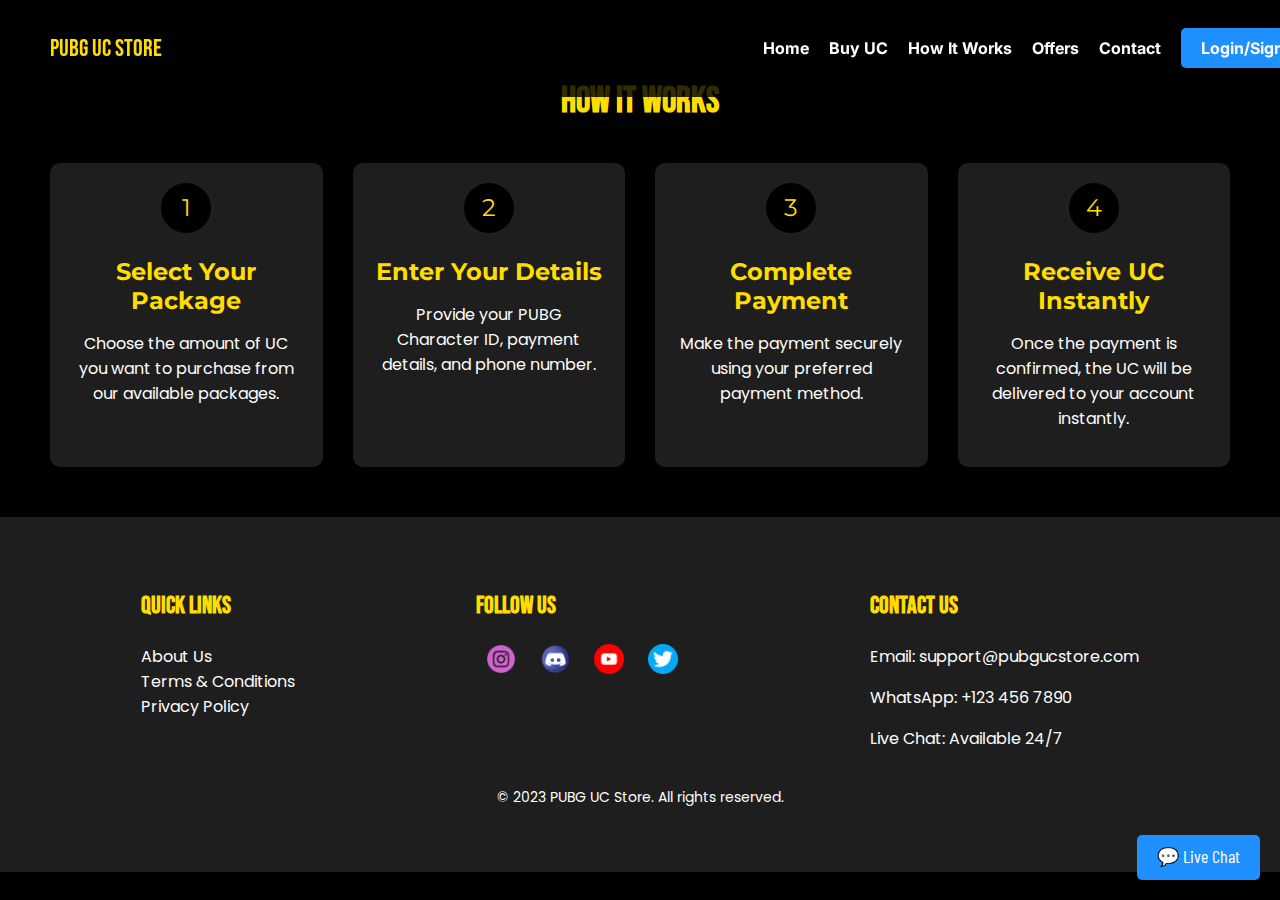
<file: contact.html>
<!DOCTYPE html>
<html lang="en">
<head>
  <meta charset="UTF-8">
  <meta name="viewport" content="width=device-width, initial-scale=1.0">
  <title>How It Works - PUBG UC Store</title>
  <link rel="stylesheet" href="styles.css">
  <!-- Google Fonts -->
  <link href="https://fonts.googleapis.com/css2?family=Bebas+Neue&family=Montserrat:wght@700&family=Poppins&family=Inter&family=Oswald&family=Barlow+Condensed&display=swap" rel="stylesheet">
</head>
<body>
  <!-- Navigation Menu -->
  <nav>
    <div class="logo">PUBG UC Store</div>
    <ul class="nav-links">
      <li><a href="index.html">Home</a></li>
      <li><a href="buy-uc.html">Buy UC</a></li>
      <li><a href="how-it-works.html" class="active">How It Works</a></li>
      <li><a href="#">Offers</a></li>
      <li><a href="#">Contact</a></li>
      <li><a href="#" class="btn-login">Login/Sign Up</a></li>
    </ul>
  </nav>

  <!-- How It Works Section -->
  <section class="how-it-works">
    <div class="container">
      <h2>How It Works</h2>
      <div class="steps">
        <!-- Step 1 -->
        <div class="step">
          <div class="step-icon">1</div>
          <h3>Select Your Package</h3>
          <p>Choose the amount of UC you want to purchase from our available packages.</p>
        </div>
        <!-- Step 2 -->
        <div class="step">
          <div class="step-icon">2</div>
          <h3>Enter Your Details</h3>
          <p>Provide your PUBG Character ID, payment details, and phone number.</p>
        </div>
        <!-- Step 3 -->
        <div class="step">
          <div class="step-icon">3</div>
          <h3>Complete Payment</h3>
          <p>Make the payment securely using your preferred payment method.</p>
        </div>
        <!-- Step 4 -->
        <div class="step">
          <div class="step-icon">4</div>
          <h3>Receive UC Instantly</h3>
          <p>Once the payment is confirmed, the UC will be delivered to your account instantly.</p>
        </div>
      </div>
    </div>
  </section>

  <!-- Footer Section -->
  <footer>
    <div class="footer-content">
      <div class="quick-links">
        <h3>Quick Links</h3>
        <ul>
          <li><a href="#">About Us</a></li>
          <li><a href="#">Terms & Conditions</a></li>
          <li><a href="#">Privacy Policy</a></li>
        </ul>
      </div>
      <div class="social-media">
        <h3>Follow Us</h3>
        <div class="social-icons">
          <a href="#"><img src="instgram-icon.png" alt="Instagram"></a>
          <a href="#"><img src="discord-icon.png" alt="Discord"></a>
          <a href="#"><img src="youtube-icon.png" alt="YouTube"></a>
          <a href="#"><img src="twitter-icon.png" alt="Twitter"></a>
        </div>
      </div>
      <div class="contact-info">
        <h3>Contact Us</h3>
        <p>Email: support@pubgucstore.com</p>
        <p>WhatsApp: +123 456 7890</p>
        <p>Live Chat: Available 24/7</p>
      </div>
    </div>
    <div class="copyright">
      <p>&copy; 2023 PUBG UC Store. All rights reserved.</p>
    </div>
  </footer>

  <!-- Live Chat Button -->
  <div class="live-chat">
    <a href="https://wa.me/your-whatsapp-number" target="_blank">💬 Live Chat</a>
  </div>
</body>
</html>
</file>
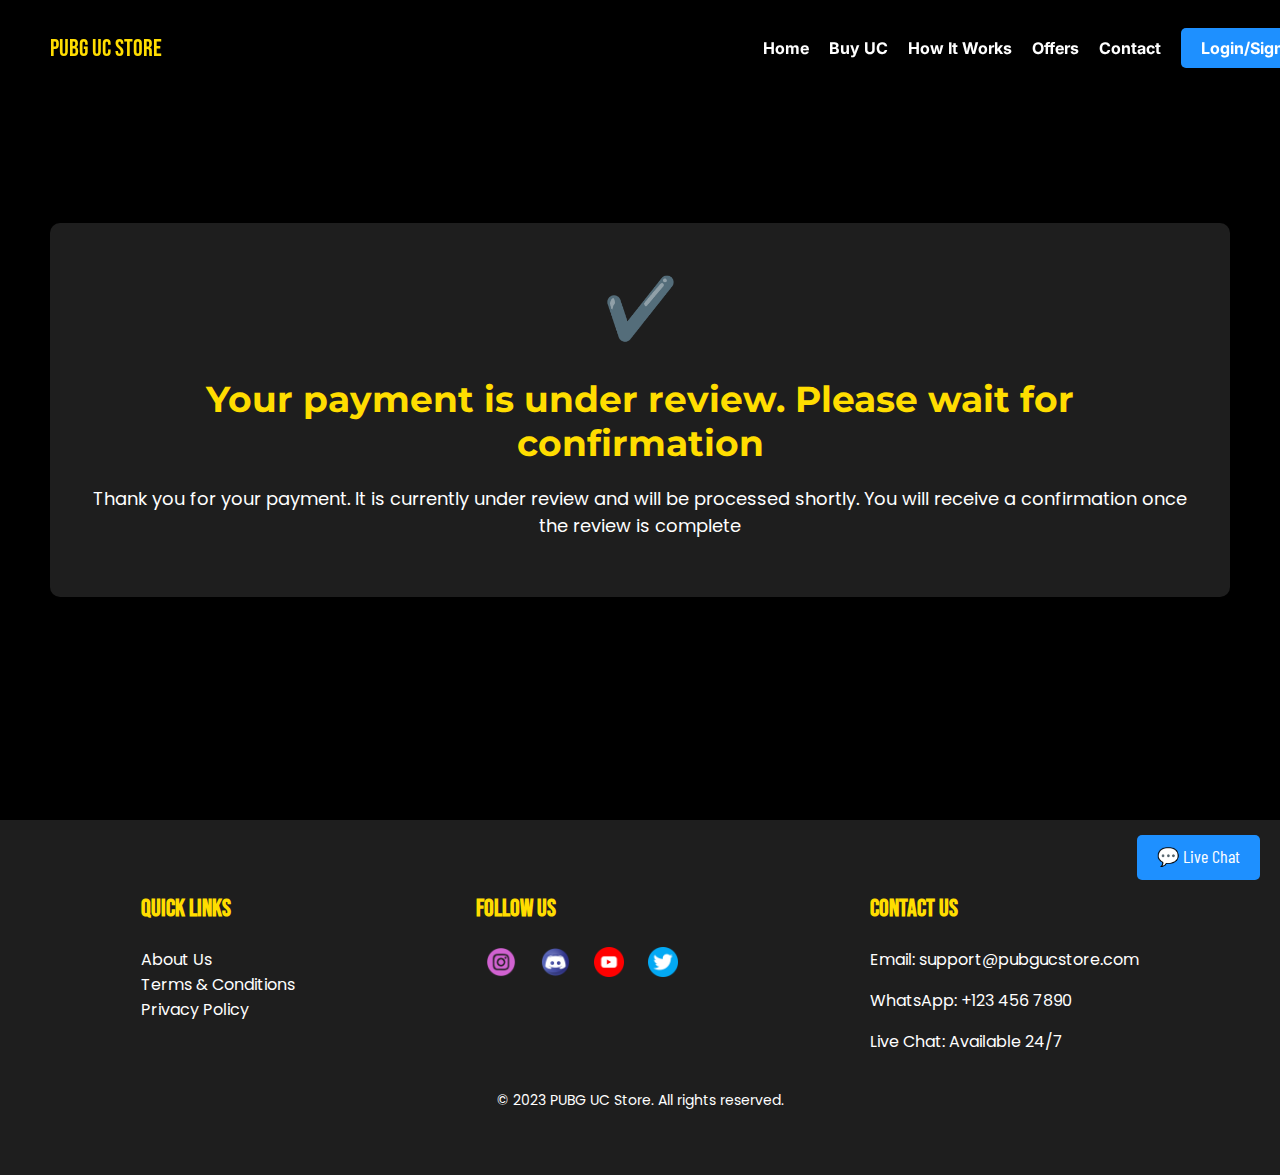
<file: payment-success.html>
<!DOCTYPE html>
<html lang="en">
<head>
  <meta charset="UTF-8">
  <meta name="viewport" content="width=device-width, initial-scale=1.0">
  <title>Payment Success - PUBG UC Store</title>
  <link rel="stylesheet" href="styles.css">
  <!-- Google Fonts -->
  <link href="https://fonts.googleapis.com/css2?family=Bebas+Neue&family=Montserrat:wght@700&family=Poppins&family=Inter&family=Oswald&family=Barlow+Condensed&display=swap" rel="stylesheet">
</head>
<body>
  <!-- Navigation Menu -->
  <nav>
    <div class="logo">PUBG UC Store</div>
    <ul class="nav-links">
      <li><a href="index.html">Home</a></li>
      <li><a href="buy-uc.html">Buy UC</a></li>
      <li><a href="#">How It Works</a></li>
      <li><a href="#">Offers</a></li>
      <li><a href="#">Contact</a></li>
      <li><a href="#" class="btn-login">Login/Sign Up</a></li>
    </ul>
  </nav>

  <!-- Payment Success Section -->
  <section class="payment-success">
    <div class="success-container">
      <div class="success-icon">✔️</div>
      <h1>Your payment is under review. Please wait for confirmation</h1>
      <p>Thank you for your payment. It is currently under review and will be processed shortly. You will receive a confirmation once the review is complete</p>
    </div>
  </section>

  <!-- Footer Section -->
  <footer>
    <div class="footer-content">
      <div class="quick-links">
        <h3>Quick Links</h3>
        <ul>
          <li><a href="#">About Us</a></li>
          <li><a href="#">Terms & Conditions</a></li>
          <li><a href="#">Privacy Policy</a></li>
        </ul>
      </div>
      <div class="social-media">
        <h3>Follow Us</h3>
        <div class="social-icons">
          <a href="#"><img src="instgram-icon.png" alt="Instagram"></a>
          <a href="#"><img src="discord-icon.png" alt="Discord"></a>
          <a href="#"><img src="youtube-icon.png" alt="YouTube"></a>
          <a href="#"><img src="twitter-icon.png" alt="Twitter"></a>
        </div>
      </div>
      <div class="contact-info">
        <h3>Contact Us</h3>
        <p>Email: support@pubgucstore.com</p>
        <p>WhatsApp: +123 456 7890</p>
        <p>Live Chat: Available 24/7</p>
      </div>
    </div>
    <div class="copyright">
      <p>&copy; 2023 PUBG UC Store. All rights reserved.</p>
    </div>
  </footer>

  <!-- Live Chat Button -->
  <div class="live-chat">
    <a href="https://wa.me/+923190994963" target="_blank">💬 Live Chat</a>
  </div>
</body>
</html>
</file>
<file: styles.css>
/* General Styles */
body {
  margin: 0;
  font-family: 'Poppins', sans-serif;
  color: #FFFFFF;
  background-color: #000000;
}

/* Navigation Menu */
nav {
  display: flex;
  justify-content: space-between;
  align-items: center;
  padding: 20px 50px;
  background-color: rgba(0, 0, 0, 0.8);
  position: fixed;
  width: 100%;
  top: 0;
  z-index: 1000;
}

.logo {
  font-family: 'Bebas Neue', sans-serif;
  font-size: 24px;
  color: #FFDD00;
}

.nav-links {
  list-style: none;
  display: flex;
  gap: 20px;
}

.nav-links a {
  text-decoration: none;
  color: #FFFFFF;
  font-family: 'Inter', sans-serif;
  font-weight: bold;
}

.btn-login {
  background-color: #1E90FF;
  padding: 10px 20px;
  border-radius: 5px;
  color: #FFFFFF;
}

/* Hero Section */
.hero {
  background: url('pubg-battlefield.jpg') no-repeat center center/cover;
  height: 100vh;
  display: flex;
  justify-content: center;
  align-items: center;
  text-align: center;
  position: relative;
}

.hero-content {
  background-color: rgba(0, 0, 0, 0.7);
  padding: 40px;
  border-radius: 10px;
}

.hero h1 {
  font-family: 'Montserrat', sans-serif;
  font-size: 48px;
  color: #FFDD00;
}

.hero p {
  font-family: 'Poppins', sans-serif;
  font-size: 18px;
  margin: 20px 0;
}

.cta-buttons {
  display: flex;
  gap: 20px;
  justify-content: center;
}

.btn-primary, .btn-secondary {
  padding: 15px 30px;
  border-radius: 5px;
  text-decoration: none;
  font-family: 'Oswald', sans-serif;
  font-size: 18px;
  transition: all 0.3s ease;
}

.btn-primary {
  background-color: #FFDD00;
  color: #000000;
}

.btn-primary:hover {
  background-color: #FFA500;
  box-shadow: 0 0 15px #FFDD00;
}

.btn-secondary {
  background-color: #1E90FF;
  color: #FFFFFF;
}

.btn-secondary:hover {
  background-color: #00BFFF;
  box-shadow: 0 0 15px #1E90FF;
}

/* Featured Packages Section */
.packages {
  padding: 50px;
  text-align: center;
  background-color: #000000;
}

.packages h2 {
  font-family: 'Bebas Neue', sans-serif;
  font-size: 36px;
  color: #FFDD00;
}

.package-grid {
  display: grid;
  grid-template-columns: repeat(4, 1fr);
  gap: 20px;
  margin-top: 30px;
}

.package-card {
  background-color: #1E1E1E;
  padding: 20px;
  border-radius: 10px;
  text-align: center;
}

.package-card h3 {
  font-family: 'Montserrat', sans-serif;
  font-size: 24px;
  color: #FFDD00;
}

.package-card p {
  font-family: 'Poppins', sans-serif;
  font-size: 18px;
  color: #FFFFFF;
}

/* Footer Section */
footer {
  background-color: #1E1E1E;
  padding: 50px;
  text-align: center;
}

.footer-content {
  display: flex;
  justify-content: space-around;
  margin-bottom: 20px;
}

.quick-links, .social-media, .contact-info {
  text-align: left;
}

.quick-links h3, .social-media h3, .contact-info h3 {
  font-family: 'Bebas Neue', sans-serif;
  font-size: 24px;
  color: #FFDD00;
}

.quick-links ul {
  list-style: none;
  padding: 0;
}

.quick-links a {
  text-decoration: none;
  color: #FFFFFF;
  font-family: 'Poppins', sans-serif;
}

.social-icons img {
  width: 30px;
  margin: 0 10px;
}

.copyright {
  margin-top: 20px;
  font-family: 'Poppins', sans-serif;
  font-size: 14px;
  color: #FFFFFF;
}

/* Live Chat Button */
.live-chat {
  position: fixed;
  bottom: 20px;
  right: 20px;
  background-color: #1E90FF;
  padding: 10px 20px;
  border-radius: 5px;
}

.live-chat a {
  text-decoration: none;
  color: #FFFFFF;
  font-family: 'Barlow Condensed', sans-serif;
  font-size: 18px;
}/* Chat Window */
.chat-box {
  position: fixed;
  bottom: 80px;
  right: 20px;
  background-color: #1E1E1E;
  padding: 20px;
  border-radius: 10px;
  width: 300px;
  box-shadow: 0 0 15px rgba(0, 0, 0, 0.5);
}

.chat-box h3 {
  font-family: 'Bebas Neue', sans-serif;
  font-size: 24px;
  color: #FFDD00;
  margin-bottom: 10px;
}

.chat-box p {
  font-family: 'Poppins', sans-serif;
  font-size: 14px;
  color: #FFFFFF;
}

.chat-box textarea {
  width: 100%;
  height: 80px;
  margin: 10px 0;
  padding: 10px;
  border-radius: 5px;
  border: none;
  font-family: 'Poppins', sans-serif;
}

.chat-box button {
  background-color: #1E90FF;
  color: #FFFFFF;
  padding: 10px 20px;
  border: none;
  border-radius: 5px;
  cursor: pointer;
  font-family: 'Oswald', sans-serif;
}

.chat-box button:hover {
  background-color: #00BFFF;
}

/* Sticky Navigation Bar */
.sticky {
  background-color: rgba(0, 0, 0, 0.9);
  box-shadow: 0 2px 10px rgba(0, 0, 0, 0.3);
}/* Form Section */
.form-section {
  padding: 50px;
  background-color: #000000;
  display: flex;
  justify-content: center;
  align-items: center;
  min-height: 80vh;
}

.form-container {
  background-color: #1E1E1E;
  padding: 40px;
  border-radius: 10px;
  width: 100%;
  max-width: 500px;
  text-align: center;
}

.form-container h2 {
  font-family: 'Bebas Neue', sans-serif;
  font-size: 36px;
  color: #FFDD00;
  margin-bottom: 20px;
}

.form-group {
  margin-bottom: 20px;
  text-align: left;
}

.form-group label {
  font-family: 'Poppins', sans-serif;
  font-size: 16px;
  color: #FFFFFF;
  display: block;
  margin-bottom: 5px;
}

.form-group input {
  width: 100%;
  padding: 10px;
  border-radius: 5px;
  border: 1px solid #1E90FF;
  background-color: #000000;
  color: #FFFFFF;
  font-family: 'Poppins', sans-serif;
}

.form-group input::placeholder {
  color: #888;
}

.form-group input[type="file"] {
  padding: 5px;
}

.btn-primary {
  background-color: #FFDD00;
  color: #000000;
  padding: 15px 30px;
  border: none;
  border-radius: 5px;
  font-family: 'Oswald', sans-serif;
  font-size: 18px;
  cursor: pointer;
  transition: all 0.3s ease;
}

.btn-primary:hover {
  background-color: #FFA500;
  box-shadow: 0 0 15px #FFDD00;
}/* Payment Success Section */
.payment-success {
  padding: 50px;
  background-color: #000000;
  display: flex;
  justify-content: center;
  align-items: center;
  min-height: 80vh;
}

.success-container {
  background-color: #1E1E1E;
  padding: 40px;
  border-radius: 10px;
  text-align: center;
  animation: fadeIn 1.5s ease-in-out;
}

.success-icon {
  font-size: 60px;
  color: #FFDD00;
  margin-bottom: 20px;
  animation: bounce 1s infinite;
}

.success-container h1 {
  font-family: 'Montserrat', sans-serif;
  font-size: 36px;
  color: #FFDD00;
  margin-bottom: 20px;
}

.success-container p {
  font-family: 'Poppins', sans-serif;
  font-size: 18px;
  color: #FFFFFF;
}

/* Animations */
@keyframes fadeIn {
  from {
    opacity: 0;
    transform: translateY(-20px);
  }
  to {
    opacity: 1;
    transform: translateY(0);
  }
}

@keyframes bounce {
  0%, 100% {
    transform: translateY(0);
  }
  50% {
    transform: translateY(-10px);
  }
}/* How It Works Section */
.how-it-works {
  padding: 50px;
  background-color: #000000;
  text-align: center;
}

.how-it-works h2 {
  font-family: 'Bebas Neue', sans-serif;
  font-size: 36px;
  color: #FFDD00;
  margin-bottom: 40px;
}

.steps {
  display: grid;
  grid-template-columns: repeat(auto-fit, minmax(250px, 1fr));
  gap: 30px;
}

.step {
  background-color: #1E1E1E;
  padding: 20px;
  border-radius: 10px;
  text-align: center;
  transition: transform 0.3s ease;
}

.step:hover {
  transform: translateY(-10px);
}

.step-icon {
  font-family: 'Montserrat', sans-serif;
  font-size: 24px;
  color: #FFDD00;
  background-color: #000000;
  width: 50px;
  height: 50px;
  line-height: 50px;
  border-radius: 50%;
  margin: 0 auto 20px;
}

.step h3 {
  font-family: 'Montserrat', sans-serif;
  font-size: 24px;
  color: #FFDD00;
  margin-bottom: 10px;
}

.step p {
  font-family: 'Poppins', sans-serif;
  font-size: 16px;
  color: #FFFFFF;
}
</file>
